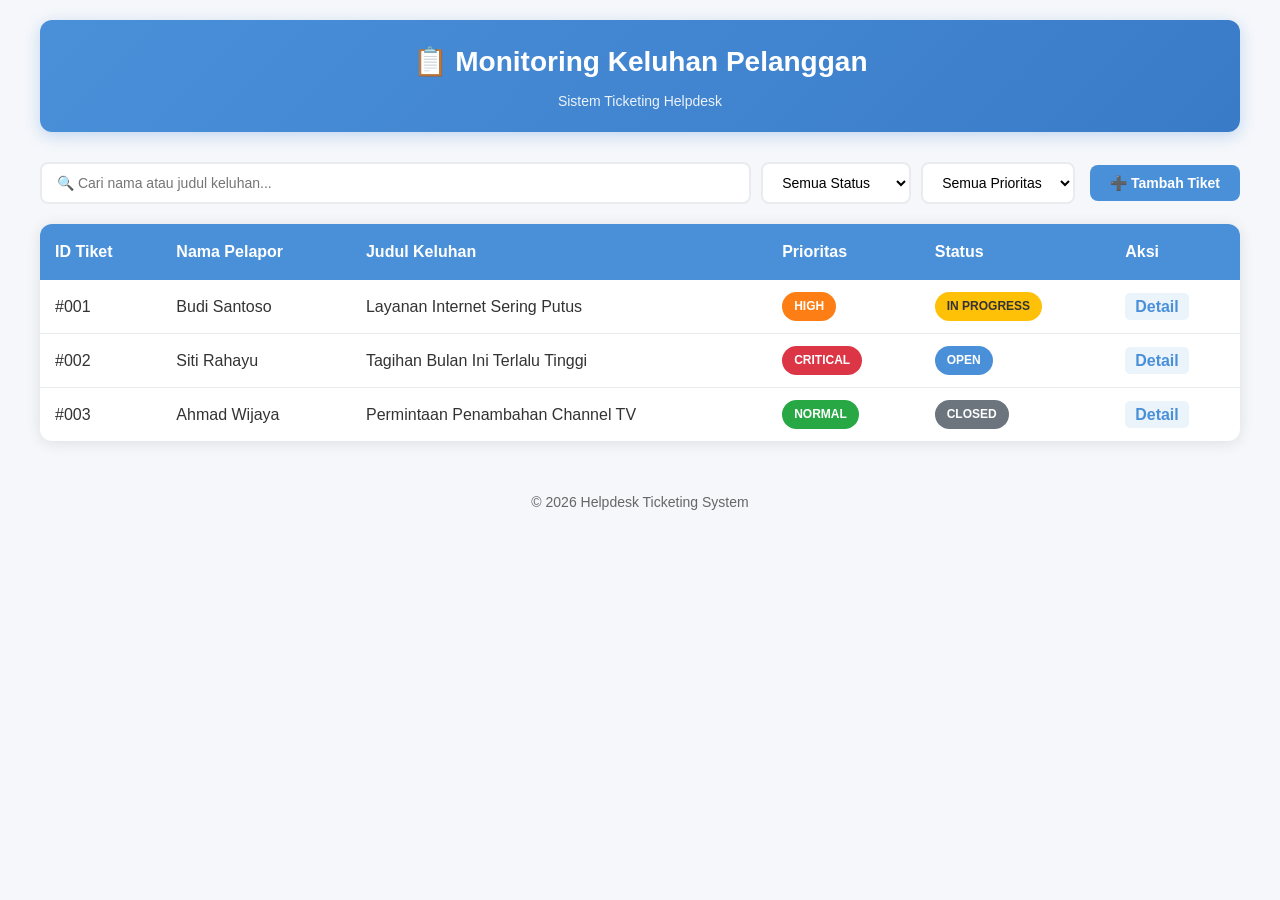
<file: Tugas Web Programing_Hibrizi Damas Falah/index.html>
<!DOCTYPE html>
<html lang="id">
<head>
    <meta charset="UTF-8">
    <meta name="viewport" content="width=device-width, initial-scale=1.0">
    <title>Monitoring Keluhan Pelanggan - Helpdesk Ticketing</title>
    <link rel="stylesheet" href="style.css">
</head>
<body>
    <div class="container">
        <!-- Header -->
        <header>
            <h1>📋 Monitoring Keluhan Pelanggan</h1>
            <p>Sistem Ticketing Helpdesk</p>
        </header>

        <!-- Toolbar: Search, Filter, dan Tombol Tambah -->
        <div class="toolbar">
            <div class="toolbar-left">
                <!-- Search Bar untuk cari nama atau judul keluhan -->
                <input type="text" id="searchInput" placeholder="🔍 Cari nama atau judul keluhan...">
                
                <!-- Dropdown Filter Status -->
                <select id="filterStatus">
                    <option value="">Semua Status</option>
                    <option value="Open">Open</option>
                    <option value="In Progress">In Progress</option>
                    <option value="Closed">Closed</option>
                </select>
                
                <!-- Dropdown Filter Prioritas -->
                <select id="filterPriority">
                    <option value="">Semua Prioritas</option>
                    <option value="Critical">Critical</option>
                    <option value="High">High</option>
                    <option value="Normal">Normal</option>
                </select>
            </div>
            
            <!-- Tombol untuk membuka modal tambah tiket -->
            <button id="btnAddTicket" class="btn btn-primary">➕ Tambah Tiket</button>
        </div>

        <!-- Tabel Daftar Tiket -->
        <div class="table-wrapper">
            <table id="ticketTable">
                <thead>
                    <tr>
                        <th>ID Tiket</th>
                        <th>Nama Pelapor</th>
                        <th>Judul Keluhan</th>
                        <th>Prioritas</th>
                        <th>Status</th>
                        <th>Aksi</th>
                    </tr>
                </thead>
                <tbody id="ticketBody">
                    <!-- Data tiket akan dimuat oleh JavaScript -->
                </tbody>
            </table>
            
            <!-- Pesan jika tidak ada data -->
            <p id="noDataMessage" class="no-data" style="display: none;">Tidak ada tiket yang ditemukan</p>
        </div>

        <!-- Footer -->
        <footer>
            <p>&copy; 2026 Helpdesk Ticketing System</p>
        </footer>
    </div>

    <!-- Modal Form Tambah Tiket -->
    <div id="ticketModal" class="modal">
        <div class="modal-content">
            <div class="modal-header">
                <h2>📝 Tambah Tiket Baru</h2>
                <span class="close">&times;</span>
            </div>
            
            <form id="ticketForm">
                <!-- Field Nama Pelapor -->
                <div class="form-group">
                    <label for="reporterName">Nama Pelapor</label>
                    <input type="text" id="reporterName" placeholder="Masukkan nama pelapor" required>
                </div>
                
                <!-- Field Judul Keluhan -->
                <div class="form-group">
                    <label for="complaintTitle">Judul Keluhan</label>
                    <input type="text" id="complaintTitle" placeholder="Masukkan judul keluhan" required>
                </div>
                
                <!-- Field Prioritas -->
                <div class="form-group">
                    <label for="priority">Prioritas</label>
                    <select id="priority" required>
                        <option value="Normal">Normal</option>
                        <option value="High">High</option>
                        <option value="Critical">Critical</option>
                    </select>
                </div>
                
                <!-- Field Status (default: Open, tidak bisa diubah di form tambah) -->
                <div class="form-group">
                    <label for="status">Status</label>
                    <select id="status" disabled>
                        <option value="Open" selected>Open</option>
                        <option value="In Progress">In Progress</option>
                        <option value="Closed">Closed</option>
                    </select>
                </div>
                
                <!-- Tombol Aksi Form -->
                <div class="form-actions">
                    <button type="button" id="btnCancel" class="btn btn-secondary">Batal</button>
                    <button type="submit" class="btn btn-primary">💾 Simpan Tiket</button>
                </div>
            </form>
        </div>
    </div>

    <!-- Link ke file JavaScript -->
    <script src="script.js"></script>
</body>
</html>
</file>
<file: Tugas Web Programing_Hibrizi Damas Falah/style.css>
/* ============================================
   RESET DAN VARIABEL WARNA
   ============================================ */
* {
    margin: 0;
    padding: 0;
    box-sizing: border-box;
}

:root {
    /* Warna Utama */
    --primary: #4A90D9;
    --primary-dark: #3A7BC8;
    --secondary: #6C757D;
    --background: #F5F7FA;
    --white: #FFFFFF;
    --dark: #333333;
    --light-gray: #E9ECEF;
    
    /* Warna Prioritas */
    --critical: #DC3545;
    --high: #FD7E14;
    --normal: #28A745;
    
    /* Warna Status */
    --open: #4A90D9;
    --in-progress: #FFC107;
    --closed: #6C757D;
    
    /* Warna Teks */
    --text-dark: #333333;
    --text-light: #666666;
    --text-white: #FFFFFF;
}

/* ============================================
   BODY DAN CONTAINER
   ============================================ */
body {
    font-family: 'Segoe UI', Tahoma, Geneva, Verdana, sans-serif;
    background-color: var(--background);
    color: var(--text-dark);
    line-height: 1.6;
    padding: 20px;
}

.container {
    max-width: 1200px;
    margin: 0 auto;
    min-height: calc(100vh - 40px);
}

/* ============================================
   HEADER
   ============================================ */
header {
    text-align: center;
    margin-bottom: 30px;
    padding: 20px;
    background: linear-gradient(135deg, var(--primary), var(--primary-dark));
    border-radius: 12px;
    color: var(--text-white);
    box-shadow: 0 4px 15px rgba(74, 144, 217, 0.3);
}

header h1 {
    font-size: 28px;
    margin-bottom: 5px;
}

header p {
    font-size: 14px;
    opacity: 0.9;
}

/* ============================================
   TOOLBAR (SEARCH DAN FILTER)
   ============================================ */
.toolbar {
    display: flex;
    justify-content: space-between;
    align-items: center;
    margin-bottom: 20px;
    flex-wrap: wrap;
    gap: 15px;
}

.toolbar-left {
    display: flex;
    gap: 10px;
    flex-wrap: wrap;
    flex: 1;
}

/* Input Search */
.toolbar input[type="text"] {
    flex: 1;
    min-width: 200px;
    padding: 10px 15px;
    border: 2px solid var(--light-gray);
    border-radius: 8px;
    font-size: 14px;
    transition: border-color 0.3s, box-shadow 0.3s;
}

.toolbar input[type="text"]:focus {
    outline: none;
    border-color: var(--primary);
    box-shadow: 0 0 0 3px rgba(74, 144, 217, 0.2);
}

/* Dropdown Filter */
.toolbar select {
    padding: 10px 15px;
    border: 2px solid var(--light-gray);
    border-radius: 8px;
    font-size: 14px;
    background-color: var(--white);
    cursor: pointer;
    transition: border-color 0.3s;
    min-width: 150px;
}

.toolbar select:focus {
    outline: none;
    border-color: var(--primary);
}

/* ============================================
   TOMBOL
   ============================================ */
.btn {
    padding: 10px 20px;
    border: none;
    border-radius: 8px;
    font-size: 14px;
    font-weight: 600;
    cursor: pointer;
    transition: all 0.3s;
    display: inline-flex;
    align-items: center;
    gap: 5px;
}

.btn-primary {
    background-color: var(--primary);
    color: var(--text-white);
}

.btn-primary:hover {
    background-color: var(--primary-dark);
    transform: translateY(-2px);
    box-shadow: 0 4px 12px rgba(74, 144, 217, 0.4);
}

.btn-secondary {
    background-color: var(--secondary);
    color: var(--text-white);
}

.btn-secondary:hover {
    background-color: #5A6268;
    transform: translateY(-2px);
}

/* ============================================
   TABEL
   ============================================ */
.table-wrapper {
    background-color: var(--white);
    border-radius: 12px;
    box-shadow: 0 2px 15px rgba(0, 0, 0, 0.1);
    overflow-x: auto;
    margin-bottom: 30px;
}

table {
    width: 100%;
    border-collapse: collapse;
}

thead {
    background-color: var(--primary);
    color: var(--text-white);
}

th {
    padding: 15px;
    text-align: left;
    font-weight: 600;
    white-space: nowrap;
}

td {
    padding: 12px 15px;
    border-bottom: 1px solid var(--light-gray);
}

tbody tr:hover {
    background-color: #F8F9FA;
}

tbody tr:last-child td {
    border-bottom: none;
}

/* Link Aksi */
td a {
    color: var(--primary);
    text-decoration: none;
    font-weight: 600;
    padding: 5px 10px;
    border-radius: 5px;
    background-color: rgba(74, 144, 217, 0.1);
    transition: all 0.3s;
}

td a:hover {
    background-color: var(--primary);
    color: var(--text-white);
}

/* Pesan Tidak Ada Data */
.no-data {
    text-align: center;
    padding: 40px;
    color: var(--text-light);
    font-style: italic;
}

/* ============================================
   BADGE (PRIORITAS DAN STATUS)
   ============================================ */
.badge {
    padding: 5px 12px;
    border-radius: 20px;
    font-size: 12px;
    font-weight: 600;
    text-transform: uppercase;
    display: inline-block;
}

/* Badge Prioritas */
.badge-critical {
    background-color: var(--critical);
    color: var(--text-white);
}

.badge-high {
    background-color: var(--high);
    color: var(--text-white);
}

.badge-normal {
    background-color: var(--normal);
    color: var(--text-white);
}

/* Badge Status */
.badge-blue {
    background-color: var(--open);
    color: var(--text-white);
}

.badge-yellow {
    background-color: var(--in-progress);
    color: var(--text-dark);
}

.badge-gray {
    background-color: var(--closed);
    color: var(--text-white);
}

/* ============================================
   MODAL
   ============================================ */
.modal {
    display: none;
    position: fixed;
    z-index: 1000;
    left: 0;
    top: 0;
    width: 100%;
    height: 100%;
    background-color: rgba(0, 0, 0, 0.5);
    animation: fadeIn 0.3s;
}

.modal-content {
    background-color: var(--white);
    margin: 50px auto;
    padding: 0;
    border-radius: 12px;
    width: 90%;
    max-width: 500px;
    box-shadow: 0 5px 30px rgba(0, 0, 0, 0.3);
    animation: slideIn 0.3s;
}

.modal-header {
    display: flex;
    justify-content: space-between;
    align-items: center;
    padding: 20px;
    border-bottom: 1px solid var(--light-gray);
    background-color: var(--primary);
    color: var(--text-white);
    border-radius: 12px 12px 0 0;
}

.modal-header h2 {
    font-size: 18px;
}

.close {
    font-size: 28px;
    font-weight: bold;
    cursor: pointer;
    color: var(--text-white);
    transition: opacity 0.3s;
}

.close:hover {
    opacity: 0.7;
}

/* ============================================
   FORM
   ============================================ */
form {
    padding: 25px;
}

.form-group {
    margin-bottom: 20px;
}

.form-group label {
    display: block;
    margin-bottom: 8px;
    font-weight: 600;
    color: var(--text-dark);
}

.form-group input,
.form-group select,
.form-group textarea {
    width: 100%;
    padding: 12px;
    border: 2px solid var(--light-gray);
    border-radius: 8px;
    font-size: 14px;
    font-family: inherit;
    transition: border-color 0.3s, box-shadow 0.3s;
}

.form-group input:focus,
.form-group select:focus,
.form-group textarea:focus {
    outline: none;
    border-color: var(--primary);
    box-shadow: 0 0 0 3px rgba(74, 144, 217, 0.2);
}

.form-group input:disabled,
.form-group select:disabled {
    background-color: #E9ECEF;
    cursor: not-allowed;
}

.form-actions {
    display: flex;
    justify-content: flex-end;
    gap: 10px;
    margin-top: 25px;
}

/* ============================================
   ANIMASI
   ============================================ */
@keyframes fadeIn {
    from { opacity: 0; }
    to { opacity: 1; }
}

@keyframes slideIn {
    from { transform: translateY(-50px); opacity: 0; }
    to { transform: translateY(0); opacity: 1; }
}

/* ============================================
   DETAIL PAGE
   ============================================ */
.btn-back {
    display: inline-flex;
    margin-bottom: 20px;
}

.detail-card {
    background-color: var(--white);
    border-radius: 12px;
    box-shadow: 0 2px 15px rgba(0, 0, 0, 0.1);
    overflow: hidden;
}

.detail-header {
    display: flex;
    justify-content: space-between;
    align-items: center;
    padding: 20px 25px;
    background: linear-gradient(135deg, var(--primary), var(--primary-dark));
    color: var(--text-white);
}

.detail-header h2 {
    font-size: 24px;
}

.detail-section {
    padding: 25px;
    border-bottom: 1px solid var(--light-gray);
}

.detail-section:last-child {
    border-bottom: none;
}

.detail-section h3 {
    margin-bottom: 15px;
    color: var(--text-dark);
    font-size: 18px;
}

.detail-row {
    display: flex;
    margin-bottom: 12px;
}

.detail-row:last-child {
    margin-bottom: 0;
}

.detail-label {
    font-weight: 600;
    min-width: 150px;
    color: var(--text-dark);
}

.detail-value {
    color: var(--text-light);
}

.description {
    line-height: 1.8;
    color: var(--text-light);
    text-align: justify;
}

/* Lampiran */
.attachment {
    display: flex;
    gap: 15px;
    flex-wrap: wrap;
}

.attachment img {
    max-width: 100%;
    height: auto;
    border-radius: 8px;
    border: 2px solid var(--light-gray);
    cursor: pointer;
    transition: transform 0.3s, box-shadow 0.3s;
}

.attachment img:hover {
    transform: scale(1.02);
    box-shadow: 0 4px 15px rgba(0, 0, 0, 0.2);
}

/* ============================================
   KOMENTAR
   ============================================ */
.comments-container {
    margin-bottom: 20px;
    max-height: 300px;
    overflow-y: auto;
}

.comment {
    padding: 15px;
    background-color: #F8F9FA;
    border-radius: 8px;
    margin-bottom: 10px;
    border-left: 4px solid var(--primary);
}

.comment-header {
    display: flex;
    justify-content: space-between;
    margin-bottom: 8px;
}

.comment-author {
    font-weight: 600;
    color: var(--primary);
}

.comment-date {
    font-size: 12px;
    color: var(--text-light);
}

.comment-text {
    color: var(--text-dark);
    line-height: 1.6;
}

.no-comments {
    text-align: center;
    padding: 20px;
    color: var(--text-light);
    font-style: italic;
    background-color: #F8F9FA;
    border-radius: 8px;
}

.comment-form textarea {
    width: 100%;
    padding: 12px;
    border: 2px solid var(--light-gray);
    border-radius: 8px;
    font-size: 14px;
    font-family: inherit;
    resize: vertical;
    margin-bottom: 10px;
    transition: border-color 0.3s, box-shadow 0.3s;
}

.comment-form textarea:focus {
    outline: none;
    border-color: var(--primary);
    box-shadow: 0 0 0 3px rgba(74, 144, 217, 0.2);
}

/* ============================================
   FOOTER
   ============================================ */
footer {
    text-align: center;
    padding: 20px;
    color: var(--text-light);
    font-size: 14px;
}

/* ============================================
   RESPONSIVE DESIGN
   ============================================ */
@media (max-width: 768px) {
    body {
        padding: 10px;
    }
    
    .toolbar {
        flex-direction: column;
        align-items: stretch;
    }
    
    .toolbar-left {
        flex-direction: column;
    }
    
    .toolbar input[type="text"],
    .toolbar select {
        min-width: 100%;
    }
    
    #btnAddTicket {
        width: 100%;
        justify-content: center;
    }
    
    table {
        font-size: 12px;
    }
    
    th, td {
        padding: 8px 10px;
    }
    
    .modal-content {
        width: 95%;
        margin: 20px auto;
    }
    
    .detail-header {
        flex-direction: column;
        gap: 10px;
        text-align: center;
    }
    
    .detail-row {
        flex-direction: column;
    }
    
    .detail-label {
        margin-bottom: 5px;
    }
    
    .attachment img {
        width: 100%;
    }
}

@media (max-width: 480px) {
    header h1 {
        font-size: 20px;
    }
    
    header p {
        font-size: 12px;
    }
    
    .form-actions {
        flex-direction: column;
    }
    
    .form-actions .btn {
        width: 100%;
        justify-content: center;
    }
}
</file>
